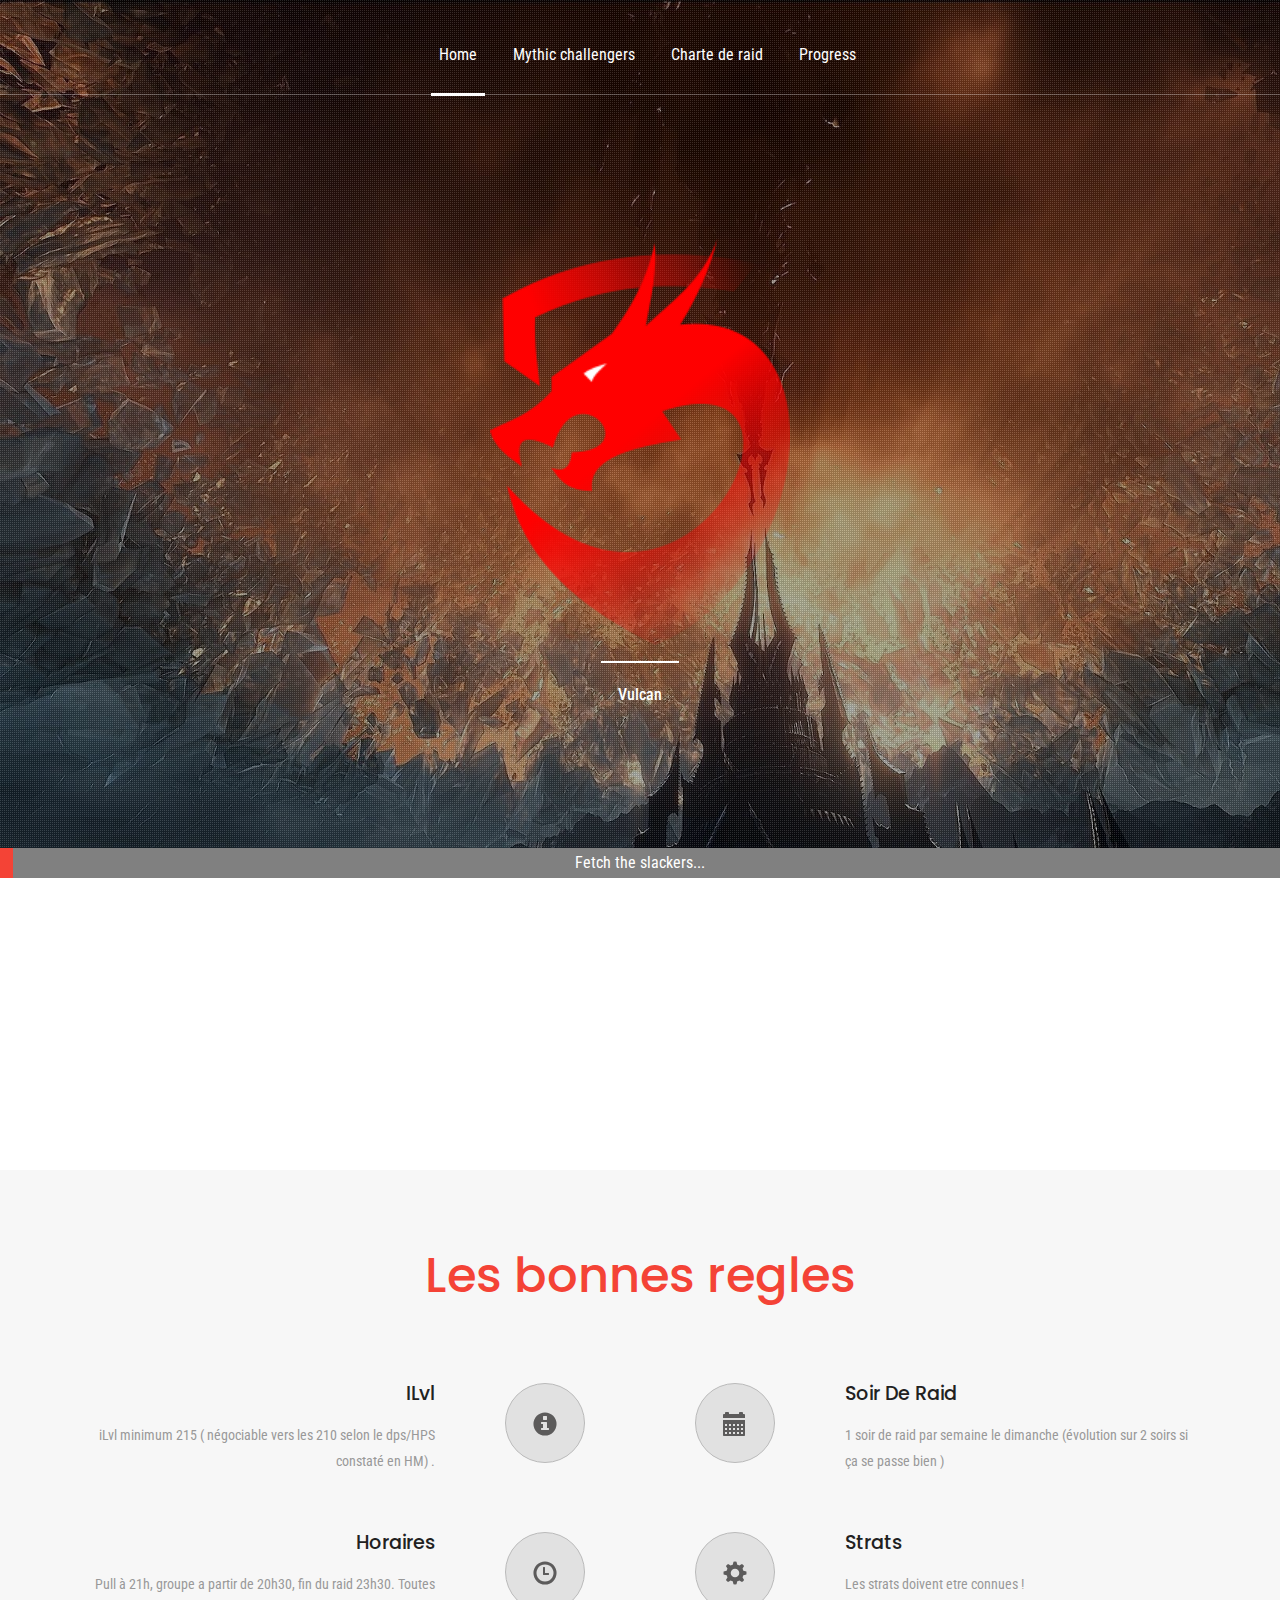
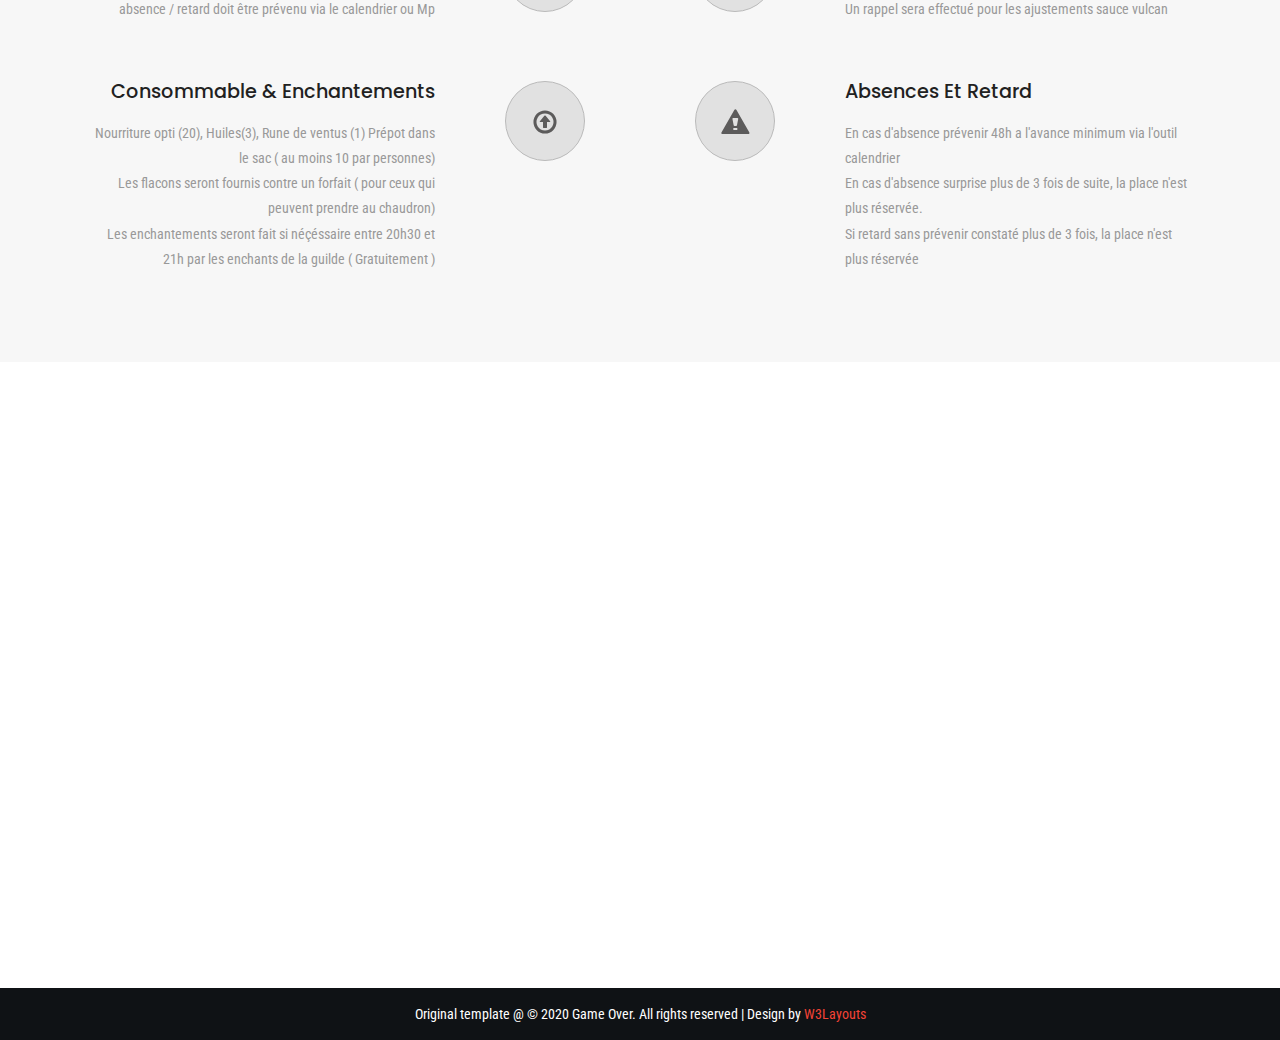
<file: index.html>
<!--A Design by W3layouts
Author: W3layout
Author URL: http://w3layouts.com
--><!DOCTYPE html>
<html lang="en">

<head>
	<!-- Primary Meta Tags -->
	<title>Vulcan</title>
	<meta name="title" content="Vulcan ">
	<meta name="description" content="Best twerk guild EU">

	<meta name="viewport" content="width=device-width, initial-scale=1">
	<meta http-equiv="Content-Type" content="text/html; charset=utf-8" />
	<meta name="keywords" content="Vulcan wow world of warcraft hyjal" />

	<!-- Open Graph / Facebook -->
	<meta property="og:type" content="website">
	<meta property="og:url" content="https://grahamliphts.github.io/vulcan-roster/">
	<meta property="og:title" content="Vulcan ">
	<meta property="og:description" content="Best twerk guild EU">
	<meta property="og:image" content="https://i.ibb.co/1ZMHX2y/banner.png">
	<meta property="og:image:width" content="1280">
	<meta property="og:image:height" content="628">

	<!-- Twitter -->
	<meta property="twitter:card" content="summary_large_image">
	<meta property="twitter:url" content="https://grahamliphts.github.io/vulcan-roster/">
	<meta property="twitter:title" content="Vulcan">
	<meta property="twitter:description" content="Best twerk guild EU">
	<meta property="twitter:image" content="https://i.ibb.co/1ZMHX2y/banner.png">
	<meta property="twitter:image:width" content="1280">
	<meta property="twitter:image:height" content="628">

	<link rel="icon" type="image/png" href="images/vulcan_icon.png" />

	<script
		type="application/x-javascript"> addEventListener("load", function() { setTimeout(hideURLbar, 0); }, false); function hideURLbar(){ window.scrollTo(0,1); } </script>
	<!-- bootstrap-css -->
	<link href="css/bootstrap.css" rel="stylesheet" type="text/css" media="all" />
	<!--// bootstrap-css -->
	<!-- css -->
	<link rel="stylesheet" href="css/style.css" type="text/css" media="all" />
	<link rel="stylesheet" href="css/vulcan.css" type="text/css" media="all" />
	<!--// css -->
	<!-- font-awesome icons -->
	<link href="css/font-awesome.css" rel="stylesheet">
	<!-- //font-awesome icons -->
	<!-- font -->
	<link href="//fonts.googleapis.com/css?family=Poppins:300,400,500,600,700" rel="stylesheet">
	<link href='//fonts.googleapis.com/css?family=Roboto+Condensed:400,700italic,700,400italic,300italic,300'
		rel='stylesheet' type='text/css'>
	<!-- //font -->
	<script src="js/jquery-1.11.1.min.js"></script>
	<script src="js/bootstrap.js"></script>
	<!-- light-box -->
	<link rel="stylesheet" href="css/lightbox.css">
	<!-- //light-box -->
	<!-- <script src="js/SmoothScroll.min.js"></script> -->
	<script type="text/javascript">
		jQuery(document).ready(function ($) {
			$(".scroll").click(function (event) {
				event.preventDefault();
				$('html,body').animate({ scrollTop: $(this.hash).offset().top }, 1000);
			});
		});
	</script>

</head>

<body>
	<!-- banner -->
	<div class="banner">
		<div class="banner-dot">
			<!--header-->
			<div class="header">
				<div class="container">
					<nav class="navbar navbar-default">
						<div class="navbar-header">
							<button type="button" class="navbar-toggle" data-toggle="collapse"
								data-target="#bs-example-navbar-collapse-1">
								<span class="sr-only">Toggle navigation</span>
								<span class="icon-bar"></span>
								<span class="icon-bar"></span>
								<span class="icon-bar"></span>
							</button>
						</div>
						<!--navbar-header-->
						<div class="collapse navbar-collapse" id="bs-example-navbar-collapse-1">
							<ul class="nav navbar-nav navbar-right">
								<li><a href="index.html" class="active">Home</a></li>
								<li><a href="#roster_1" class="scroll">Mythic challengers</a></li>
								<li><a href="#rules" class="scroll">Charte de raid</a></li>
								<li><a href="#raid-progress" class="scroll">Progress</a></li>
							</ul>
							<div class="clearfix"> </div>
						</div>
					</nav>
				</div>
			</div>
			<!--//header-->
			<!-- banner-info -->
			<div class="banner-info">
				<div class="container">
					<div class="w3layouts-text">
						<div>
							<img src="images/vulcan_2.png" alt=" " width="300" class="center" />
						</div>
						<label></label>
						<h3>Vulcan</h3>
					</div>
				</div>
			</div>
			<!-- //banner-info -->
		</div>
	</div>
	<!-- //banner -->

  <div id="progress">
    <div id="progress-bar"></div>
    <div id="progress-label">Fetch the slackers...</div>
  </div>

  <div id="filters" class="vulcan-hidden filters"  hidden = true>
     <div class="row center-block">
      <div class="col-xs-2">
        <select id="role-filter" class="form-control">
          <option value="any">Role</option>
          <option value="tank">Tank</option>
          <option value="dps">DPS</option>
          <option value="heal">Heal</option>
        </select>
      </div>
      <div class="col-xs-2">
        <input id="min-mythic-score-filter" class="form-control" type="number" placeholder="Minimum mythic score"/>
      </div>
      <div class="col-xs-2">
        <input id="max-mythic-score-filter" class="form-control" type="number" placeholder="Maximum mythic score"/>
      </div>
      <div class="col-xs-2">
        <select id="order-filter" class="form-control">
          <option value="none">Order</option>
          <option value="slackerFirst">Slacker first (RIO)</option>
          <option value="pgmFirst">PGM first (RIO)</option>
        </select>
      </div>
      </form>
    </div> 
  </div>

	<!-- Roster 1 -->
	<div class="services vulcan-hidden" id="roster_1">
		<div class="container">
			<h3>Mythic challengers </h3>
			<div id="roster_1_player_container" class="agileinfo-services-grids">
			</div>
		</div>
	</div>
	<!-- //roster 1 -->

	<!-- Roster 2 -->
	<!-- <div class="services vulcan-hidden" id="roster_2">
		<div class="container">
			<h3>Mythic challengers </h3>
			<div id="roster_2_player_container" class="agileinfo-services-grids">
			</div>
		</div>
	</div> -->
	<!-- //roster 2 -->
	<!-- services -->
	<div class="services" id="rules">
		<div class="container">
			<h3>Les bonnes regles</h3>
			<div class="agileinfo-services-grids">
				<div class="col-md-6 services-grid">
					<div class="services-grid1">
						<div class="col-md-4 services-grid-right agile-services-grid-right">
							<div class="services-grid-right-grid hvr-radial-out">
								<span class="glyphicon glyphicon-info-sign" aria-hidden="true" style="position: relative;top: 28px; left: 0px;"></span>
							</div>
						</div>
						<div class="col-md-8 services-grid-left agile-services-grid-left">
							<h4>iLvl</h4>
							<p>iLvl minimum 215 ( négociable vers les 210 selon le dps/HPS constaté en HM)
								.</br>
							</p>
						</div>
						<div class="clearfix"> </div>
					</div>
					<div class="services-grid1">
						<div class="col-md-4 services-grid-right agile-services-grid-right">
							<div class="services-grid-right-grid hvr-radial-out">
								<span class="glyphicon glyphicon-time" aria-hidden="true" style="position: relative;top: 28px; left: 0px;"></span>
							</div>
						</div>
						<div class="col-md-8 services-grid-left agile-services-grid-left">
							<h4>Horaires</h4>
							<p>Pull à 21h, groupe a partir de 20h30, fin du raid 23h30. Toutes absence / retard doit être prévenu via le calendrier ou Mp</p>
						</div>
						<div class="clearfix"> </div>
					</div>
					<div class="services-grid1">
						<div class="col-md-4 services-grid-right agile-services-grid-right">
							<div class="services-grid-right-grid hvr-radial-out">
								<span class="glyphicon glyphicon-upload" aria-hidden="true" style="position: relative;top: 28px; left: 0px;"></span>
							</div>
						</div>
						<div class="col-md-8 services-grid-left agile-services-grid-left">
							<h4>Consommable & enchantements</h4>
							<p>
								Nourriture opti (20), Huiles(3), Rune de ventus (1)
								Prépot dans le sac ( au moins 10 par personnes)
								<br>
								Les flacons seront fournis contre un forfait ( pour ceux qui peuvent prendre au chaudron)
								<br>
								Les enchantements seront fait si néçéssaire entre 20h30 et 21h par les enchants de la guilde ( Gratuitement )
								</p>

						</div>
						<div class="clearfix"> </div>
					</div>
				</div>
				<div class="col-md-6 services-grid">
					<div class="services-grid1">
						<div class="col-md-4 services-grid-right">
							<div class="services-grid-right-grid hvr-radial-out">
								<span class="glyphicon glyphicon-calendar" aria-hidden="true" style="position: relative;top: 28px; left: 0px;"></span>
							</div>
						</div>
						<div class="col-md-8 services-grid-left services-grid-left1">
							
							<h4>Soir de raid</h4>
							<p>	
								1 soir de raid par semaine le dimanche (évolution sur 2 soirs si ça se passe bien )
								
							</p>

						</div>
						<div class="clearfix"> </div>
					</div>
					<div class="services-grid1">
						<div class="col-md-4 services-grid-right">
							<div class="services-grid-right-grid hvr-radial-out">
								<span class="glyphicon glyphicon-cog" aria-hidden="true" style="position: relative;top: 28px; left: 0px;"></span>
							</div>
						</div>
						<div class="col-md-8 services-grid-left services-grid-left1">
							<h4>Strats</h4>
							<p>Les strats doivent etre connues !
								<br>
								Un rappel sera effectué pour les ajustements sauce vulcan
							</p>
						</div>
						<div class="clearfix"> </div>
					</div>
					<div class="services-grid1">
						<div class="col-md-4 services-grid-right">
							<div class="services-grid-right-grid hvr-radial-out">
								<span class="glyphicon glyphicon-alert" aria-hidden="true" style="position: relative;top: 28px; left: 0px;"></span>
							</div>
						</div>
						<div class="col-md-8 services-grid-left services-grid-left1">
							<h4>Absences et retard</h4>
							<p>
								En cas d'absence prévenir 48h a l'avance minimum via l'outil calendrier
								<br>
								En cas d'absence surprise plus de 3 fois de suite, la place n'est plus réservée.
							<br>
								Si retard sans prévenir constaté plus de 3 fois, la place n'est plus réservée</p>
						</div>
						<div class="clearfix"> </div>
					</div>
				</div>
				<div class="clearfix"> </div>
			</div>
		</div>
	</div>
	<!-- //services -->

	<!-- roster 2 -->
	<div class="services vulcan-hidden" id="roster_2">
		<div class="container hidden">
			<h3>HM Slayers</h3 >
			<div id="roster_2_player_container" class="agileinfo-services-grids">
      </div>
		</div>
	</div>
	<!-- //roster 2 -->
	
	<!-- testimonial -->
	<div class="testimonial jarallax vulcan-hidden" id="raid-progress">
		<div class="w3-agileits-testimonial">
			<div class="container">
				<!-- <h3>Castle Nathria</h3> -->
				<div class="wthree-testimonial-grid">
					<div class="slider">
						<div class="callbacks_container">
							<ul class="rslides" id="slider3">
								<li>
									<div class="testimonial-top ">
										<div class="col-md-12 ">
											<h3>Normal Mode</h3>
										</div>
										<div class="col-md-12 ">
											<label></label>
										</div>
										<div class="col-md-4">
											<h5> Shriekwing 0</h5>
										</div>
										<div class="col-md-4">
											<h5> Huntsman Altimor 0 </h5>
										</div>
										<div class="col-md-4">
											<h5> Hungering Destroyer 0 </h5>
										</div>
										<div class="col-md-4">
											<h5> Sun King's Salvation 0 </h5>
										</div>
										<div class="col-md-4">
											<h5> Artificer Xy'mox 0 </h5>
										</div>
										<div class="col-md-4">
											<h5> Dame Inerva Sombreveine 0 </h5>
										</div>
										<div class="col-md-4">
											<h5> Council of Blood 0 </h5>
										</div>
										<div class="col-md-4">
											<h5> Sludgefist 0 </h5>
										</div>
										<div class="col-md-4">
											<h5> Stoneborne Generals 0 </h5>
										</div>
										<div class="col-md-4 offset-md-4">
											<h5> Sire Denathrius 0 </h5>
										</div>

									</div>
								</li>
								<li>
									<div class="testimonial-top ">
										<div class="col-md-12 ">
											<h3>Hard Mode</h3>
										</div>
										<div class="col-md-12 ">
											<label></label>
										</div>
										<div class="col-md-4">
											<h5> Shriekwing 0</h5>
										</div>
										<div class="col-md-4">
											<h5> Huntsman Altimor 0 </h5>
										</div>
										<div class="col-md-4">
											<h5> Hungering Destroyer 0 </h5>
										</div>
										<div class="col-md-4">
											<h5> Sun King's Salvation 0 </h5>
										</div>
										<div class="col-md-4">
											<h5> Artificer Xy'mox 0 </h5>
										</div>
										<div class="col-md-4">
											<h5> Dame Inerva Sombreveine 0 </h5>
										</div>
										<div class="col-md-4">
											<h5> Council of Blood 0 </h5>
										</div>
										<div class="col-md-4">
											<h5> Sludgefist 0 </h5>
										</div>
										<div class="col-md-4">
											<h5> Stoneborne Generals 0 </h5>
										</div>
										<div class="col-md-4 offset-md-4">
											<h5> Sire Denathrius 0 </h5>
										</div>

									</div>
								</li>
								<li>
									<div class="testimonial-top ">
										<div class="col-md-12 ">
											<h3>Mythic Mode</h3>
										</div>
										<div class="col-md-12 ">
											<label></label>
										</div>
										<div class="col-md-4">
											<h5> Shriekwing 0</h5>
										</div>
										<div class="col-md-4">
											<h5> Huntsman Altimor 0 </h5>
										</div>
										<div class="col-md-4">
											<h5> Hungering Destroyer 0 </h5>
										</div>
										<div class="col-md-4">
											<h5> Sun King's Salvation 0 </h5>
										</div>
										<div class="col-md-4">
											<h5> Artificer Xy'mox 0 </h5>
										</div>
										<div class="col-md-4">
											<h5> Dame Inerva Sombreveine 0 </h5>
										</div>
										<div class="col-md-4">
											<h5> Council of Blood 0 </h5>
										</div>
										<div class="col-md-4">
											<h5> Sludgefist 0 </h5>
										</div>
										<div class="col-md-4">
											<h5> Stoneborne Generals 0 </h5>
										</div>
										<div class="col-md-4 offset-md-4">
											<h5> Sire Denathrius 0 </h5>
										</div>

									</div>
								</li>
							</ul>
						</div>
						<script>
							// You can also use "$(window).load(function() {"
							$(function () {
								// Slideshow 4
								$("#slider3").responsiveSlides({
									auto: false,
									pager: false,
									nav: true,
									speed: 500,
									namespace: "callbacks",
									before: function () {
										$('.events').append("<li>before event fired.</li>");
									},
									after: function () {
										$('.events').append("<li>after event fired.</li>");
									}
								});

							});
						</script>
						<!--banner Slider starts Here-->
					</div>
				</div>
			</div>
		</div>
	</div>
	<!-- //testimonial -->
	<!-- modal -->
	<div class="modal about-modal fade" id="playerModal" tabindex="-1" role="dialog">
		<div class="modal-dialog" role="document">
			<div class="modal-content">
				<div class="modal-header">
					<button type="button" class="close" data-dismiss="modal" aria-label="Close"><span
							aria-hidden="true">&times;</span></button>
					<h4 id="modal-title" class="modal-title">Player Details</h4>
				</div>
				<div class="modal-body">
					<div class="row">
						<div class="col-md-6 crop-main">
							<img id="modal-avatar" src="images/playerChar.PNG" alt="" class="crop-main-img" />
						</div>
						<div class="col-md-6">
							<p class="title">Enchant Details</p>
              <div id="modal-enchantments"></div>
							<p class="title">Jobs</p>
              <div id="modal-jobs"></div>
							<p class="title">Mythic progress </p>
              <div id="modal-mythic-progress">Soon...</div>
							<p class="title">Raid progress </p>
              <div id="modal-raid-progress"></div>
						</div>
					</div>
				</div>
			</div>
		</div>
	</div>
	<!-- //modal -->

	<!-- footer -->
	<div class="agileits-w3layouts-footer">
		<div class="container">
			<div class="agile-copyright">
				<p>Original template @ © 2020 Game Over. All rights reserved | Design by <a
						href="http://w3layouts.com">W3Layouts</a></p>
			</div>
		</div>
	</div>
	<!-- //footer -->
	<script src="js/jarallax.js"></script>
	<script type="text/javascript">
		/* init Jarallax */
		$('.jarallax').jarallax({
			speed: 0.5,
			imgWidth: 1366,
			imgHeight: 768
		})
	</script>
	<script src="js/responsiveslides.min.js"></script>
	<script type="text/javascript" src="js/move-top.js"></script>
	<script type="text/javascript" src="js/easing.js"></script>
	<!-- here stars scrolling icon -->
	<script type="text/javascript">
		$(document).ready(function () {
			/*
      var defaults = {
        containerID: 'toTop', // fading element id
        containerHoverID: 'toTopHover', // fading element hover id
        scrollSpeed: 1200,
        easingType: 'linear'
      };
			*/
			$().UItoTop({ easingType: 'easeOutQuart' });
		});
	</script>
	<script type="module" src="js/slack-score/main.js"></script>
	<!-- //here ends scrolling icon -->
</body>

</html>
</file>
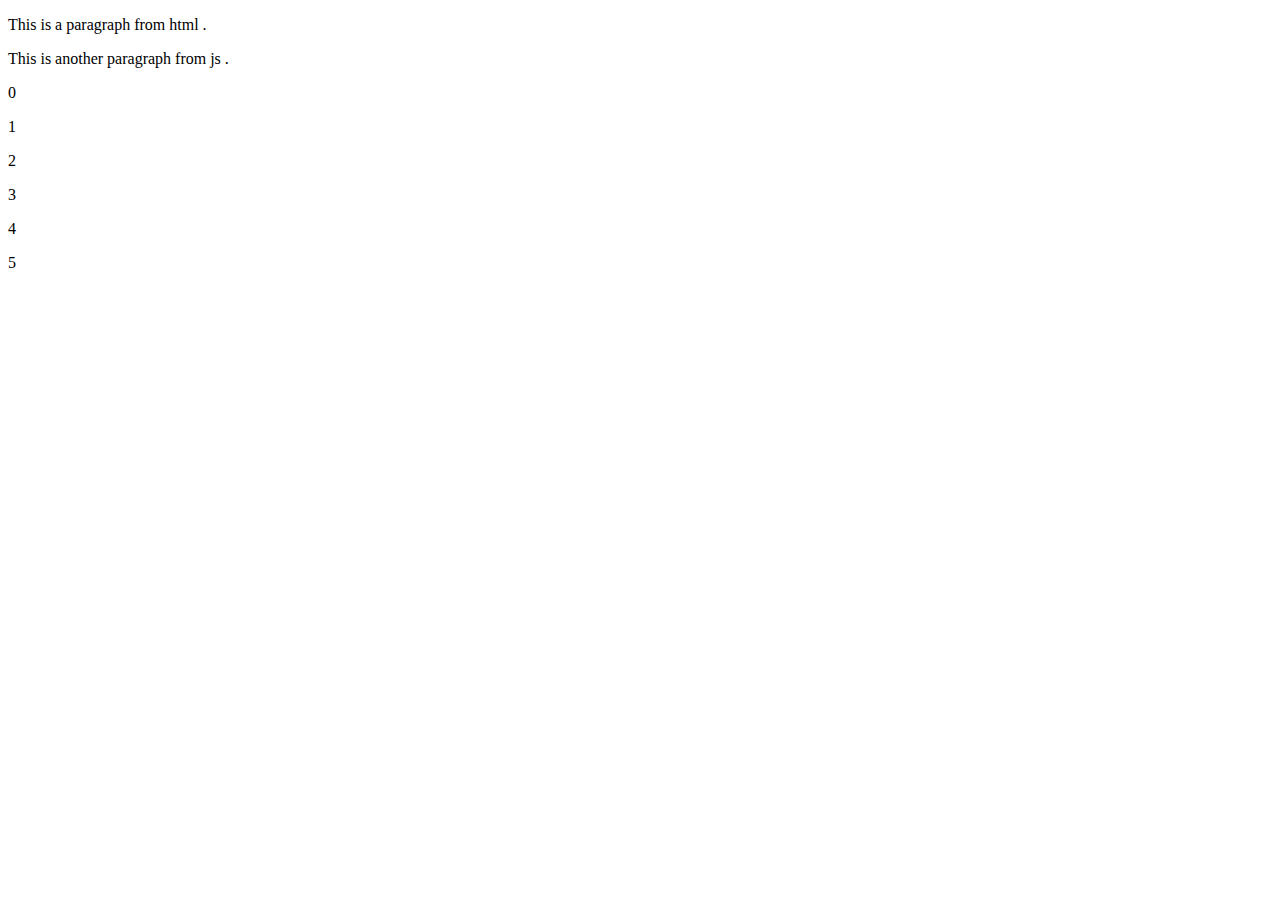
<file: src/index.html>
<!DOCTYPE html>
<html>
<body>
    <div id="div1">
        <p id="p1">This is a paragraph from html .</p>
        <p id="p2">This is another paragraph from js .</p>
        </div>
<script type="text/javascript" src="creds.js"></script>
<!-- <script type="text/javascript" src="getDatas.js"></script> -->

<script type="text/javascript">
    var total = 5;
    document.open()
    for (i = 0; i <= total; i++) {
        document.write('<p>' + i + '</p>');
    }

    getToken(printToken)
    getToken(buildGuild).then(console.log)

    function printToken(token)
    {
        document.getElementById("p2").innerHTML = token
    }

    const ENCHANTABLE_SLOTS = [
      'BACK',
      'CHEST',
      'WRIST',
      'FEET',
      'HANDS',
      'MAIN_HAND',
      'OFF_HAND',
      'FINGER_1',
      'FINGER_2',
    ]

    async function buildGuild(token) {
      // step 1 : fetch members
      const PLAYERS_ROSTER_1 = ['celuryl', 'vanii']
      const PLAYERS_ROSTER_2 = ['elzegan', 'maxidoo']

      return {
        rosters: [
          await buildRoster(PLAYERS_ROSTER_1, token),
          await buildRoster(PLAYERS_ROSTER_2, token)
        ]
      }
    }

    async function buildRoster(players, token) {
      return await Promise.all(players.map(async (player) => (await buildPlayer(player, token))))
    }

    async function buildPlayer(player, token) {
      return {
        name: player,
        class: null,
        equipment: await buildEquipment(player, token),
        jobs: await buildJobs(player, token),
        raidProgress: await buildRaidProgress(player, token),
      }
    }

    async function buildEquipment(player, token) {
      const url = `https://eu.api.blizzard.com/profile/wow/character/hyjal/${player}/equipment?namespace=profile-eu&locale=en_US&access_token=${token}`

      const {
        ilvlSum,
        ilvlDivider,
        slackScore,
        playerEnchantments
      } = await callApi(url, (({ equipped_items }) =>
         equipped_items.reduce(({ ilvlSum, ilvlDivider, slackScore, playerEnchantments }, item) => {
           const { level, slot } = item

           // ignore low level items
           if (level.value < 50) {
             return { ilvlSum, ilvlDivider, slackScore, playerEnchantments }
           }

           // handle enchantable item
           if (ENCHANTABLE_SLOTS.includes(slot.type)) {
             slackScore++
             playerEnchantments[slot.type] = "Pas d'enchantement"

             if (item.enchantments) {
               slackScore--
               playerEnchantments[slot.type] = item.enchantments[0].display_string.replace('Enchanted: ', '')
             }
           }

           return {
             ilvlSum: ilvlSum + level.value,
             ilvlDivider: ilvlDivider + 1,
             slackScore,
             playerEnchantments
           }
         }, { ilvlSum: 0, ilvlDivider: 0, slackScore: 0, playerEnchantments: {} })
      ))

      return {
        ilvl: parseFloat((ilvlSum / ilvlDivider).toFixed(2)),
        enchantments: playerEnchantments,
        slackScore,
      }
    }

    async function buildJobs(player, token) {
      const url = `https://eu.api.blizzard.com/profile/wow/character/hyjal/${player}/professions?namespace=profile-eu&locale=en_EU&access_token=${token}`;

      return await callApi(url, data => {
        return {
          main: (data.primaries?.length >= 1) ? buildJob(data.primaries[0]) : null,
          secondary: (data.primaries?.length >= 2) ? buildJob(data.primaries[1]) : null,
        }
      })
    }

   function buildJob(primary) {
     const { tiers } = primary
     const { skill_points, max_skill_points, tier } = tiers[tiers.length - 1]

     return {
       name: tier.name,
       skillPoints: skill_points,
       maxSkillPoints: max_skill_points
     }
   }

    async function buildRaidProgress(player) {
      const url = `https://raider.io/api/v1/characters/profile?region=eu&realm=hyjal&name=${player}&fields=raid_progression`;

      return await callApi(url, ({ raid_progression }) => {
        const { total_bosses, normal_bosses_killed, heroic_bosses_killed, mythic_bosses_killed } = raid_progression['castle-nathria']
        return { 
          totalBosses: total_bosses, 
          normalProgress: normal_bosses_killed,
          heroicProgress: heroic_bosses_killed, 
          mythicProgress: mythic_bosses_killed
        }
      })

      
      /*
      return {
        normalProgress: 0,
        heroicProgress: 0,
        mythicProgress: 0,
        bossCount: 0
      }
      */
    }

    async function callApi(url, callback) {
      const data = (await JsonFetch(url))
      return callback(data)
    }

    document.close()
</script>


</body>
</html>
</file>
<file: css/style.css>
/*--A Design by W3layouts 
Author: W3layout
Author URL: http://w3layouts.com
--*/
body a {
  transition: 0.5s all;
  -webkit-transition: 0.5s all;
  -o-transition: 0.5s all;
  -moz-transition: 0.5s all;
  -ms-transition: 0.5s all;
}
html, body{
    font-size: 100%;
	font-family: 'Roboto Condensed', sans-serif;
}
body{
	background:#FFFFFF;
}
/*-- banner --*/
.banner{
    background: url(../images/BG.jpg) no-repeat 0px 0px;
    background-size: cover;
}
.banner-dot {
    background: url(../images/dott.png)repeat 0px 0px;
    background-size: 2px;
    -webkit-background-size: 2px;
    -moz-background-size: 2px;
    -o-background-size: 2px;
    -ms-background-size: 2px;
    padding: 1em 0 0 0;
}
/*-- header-top --*/
.header-top {
    padding: 1em 0;
    background: rgba(0, 0, 0, 0.52);
}
.header-left {
    float: left;
    width: 15%;
}
.header-left h1 {
    margin: 0;
}
.header-left h1 a{
	color: #FFFFFF;
    text-decoration: none;
    font-family: 'Poppins', sans-serif;
    font-size: 1em;
}
.header-left h1 a span{
    display: block;
    font-size: .3em !important;
    text-transform: uppercase;
    letter-spacing: 27px;
}
.header-middle {
    float: left;
    width: 38%;
    margin: .9em 0 0 12em;
    text-align: center;
}
.header-middle ul{
	padding:0;
	margin:0;
}
.header-middle ul li {
    list-style-type: none;
    display: inline-block;
    font-size: 1em;
    color: #fff;
    margin-right: 2em;
}
.header-middle ul li:nth-child(2){
	margin-right: 0;
}
.header-middle ul li span {
    font-size: 1.5em;
    vertical-align: text-bottom;
    margin-right: .5em;
}
.header-middle ul li a {
    color: #fff;
    text-decoration: none;
}
.header-right {
    float: right;
    width: 18.2%;
}
.search {
	border: 1px solid #d2cfcf;
    margin-top: .5em;
}
.search form {
	display: flex;
	display: -webkit-flex
}
.search input[type="search"] {
    border: none;
    outline: none;
    padding: .5em .5em;
    font-size: .875em;
    color: #fff;
    background: none;
}
.search form input[type="submit"] {
    background: url(../images/search.png) no-repeat center;
    width: 49px;
    height: 35px;
    border: none;
    margin: 0 0 0 0px;
    padding: 0;
    border-left: 1px solid #d2cfcf;
    border-right: none;
    border-bottom: none;
    border-top: none;
	outline:none;
}
/*-- //header-top --*/
.header {
    border-bottom: 1px solid rgba(255, 255, 255, 0.29);
}
/*--top-nav--*/
.navbar-default {
    background: none;
    border: none;
	margin: 0;
}
.navbar-default {
    background: none;
    border: none;
    margin: 0;
}
.navbar-right {
    float: none !important;
    margin-right: -15px;
    text-align: center;
}
.navbar-default .navbar-nav > .active > a, .navbar-default .navbar-nav > .active > a:hover, .navbar-default .navbar-nav > .active > a:focus {
    color: #99abd5;
    background: none;
}
.navbar-nav > li {
    margin: 0 .5em;
    display: inline-block;
    float: none;
}
.navbar-default .navbar-nav > li > a {
    color: rgb(255, 255, 255);
    font-size: 1em;
    padding: 1.8em 0.5em;
    position: relative;
}
.navbar-default .navbar-nav > li > a:hover, .navbar-default .navbar-nav > li > a:focus,.navbar-default .navbar-nav li a.active {
    color: #ffffff;
}
.navbar-default .navbar-nav > li > a:before {
    content: '';
    position: absolute;
    bottom: -2px;
    background: #ffffff;
    height: 3px;
    width: 0;
    left: 0;
	transition:.5s all;
}
.navbar-default .navbar-nav li  a:hover:before,.navbar-default .navbar-nav li a.active:before{
	width: 100%;
}
/*--//top-nav--*/
/*-- banner-info --*/
.banner-info {
    padding: 9em 0;
}
.w3layouts-text{
	text-align:center;
}
.w3layouts-text h3{
	color:#FFFFFF;
	font-size:1em;
	margin:0;
}
.w3layouts-text h2{
    color: #ffffff;
    font-size: 4em;
    margin: .5em 0 1em;
    font-family: 'Poppins', sans-serif;
}
.w3layouts-text label {
    width: 78px;
    height: 2px;
    background-color: #fff;
    margin: 1em 0;
}
.social {
    margin: 1em 0 0 0;
    text-align: center;
}
.social ul{
	padding:0;
	margin:0;
}
.social ul li{
	display:inline-block;
}
.social ul li a {
	color: #333;
    text-align: center;
}
.social ul li a i.fa.fa-facebook,.social ul li a i.fa.fa-twitter,.social ul li a i.fa.fa-rss,.social ul li a i.fa.fa-vk{
    height: 40px;
    width: 40px;
    background: none;
    line-height: 37px;
    border: solid 2px #FFF;
    color: #FFF;
    border-radius: 50%;
    -webkit-border-radius: 50%;
    -moz-border-radius: 50%;
    -o-border-radius: 50%;
    -ms-border-radius: 50%;
    transition: 0.5s all;
    -webkit-transition: 0.5s all;
    -moz-transition: 0.5s all;
    -o-transition: 0.5s all;
    -ms-transition: 0.5s all;
}
.social ul li a i.fa.fa-facebook:hover {
    height: 40px;
    width: 40px;
    line-height: 37px;
	background: #3b5998;
}
.social ul li a i.fa.fa-twitter:hover{
    height: 40px;
    width: 40px;
    line-height: 37px;
	background: #1da1f2;
}
.social ul li a i.fa.fa-rss:hover{
    height: 40px;
    width: 40px;
    line-height: 37px;
	background: #f26522;
}
.social ul li a i.fa.fa-vk:hover{
    height: 40px;
    width: 40px;
    line-height: 37px;
	background: #45668e;
}
.social ul li:nth-child(2){
	margin:0 .5em;
}
.social ul li:nth-child(3){
	margin:0 .5em 0 0;
}
/*-- //banner-info --*/
/*-- welcome --*/
.welcome,.services,.gallery,.w3-agileits-testimonial,.updates,.team,.contact{
	padding:5em 0;
}
.about-bottom{
	padding:5em 0 0;
}
.agileits_welcome_grid_left h3,.services h3,.gallery h3,.testimonial h3,.updates h3,.team h3,.wthree-subscribe h3,.contact h3{
    font-size: 3em;
    color: #F44336;
    font-family: 'Poppins', sans-serif;
    margin: 0;
} 
.agileits_welcome_grid_left p{
    margin: 2em 0 0em;
    line-height: 2em;
    color: #999;
    font-size: .875em;
}
.agileits_welcome_grid_left p i{
	display:block;
	margin:1em 0 0;
}
/*-- //welcome --*/
/*-- services --*/
.services {
    background: #f7f7f7;
}
.services h3,.gallery h3,.updates h3,.team h3,.wthree-subscribe h3,.contact h3{
	text-align:center;
}
.services-grid{
	padding:0;
}
.services-grid-left{
	text-align:right;
}
.services-grid-left h4{
    text-transform: capitalize;
    font-size: 1.2em;
    color: #212121;
    margin: 0 0 1em;
    font-family: 'Poppins', sans-serif;
}
.services-grid-left p{
	color: #999;
    line-height: 1.8em;
    font-size: .875em;
}
.agileinfo-services-grids{
    margin: 5em 0 0 0;
}
.services-grid-right-grid{
    width: 80px;
	height: 80px;
    background: #f5f5f5;
    border: 1px solid #b9b9b9;
    border-radius: 50%;
    -webkit-border-radius: 50%;
    -moz-border-radius: 50%;
    -o-border-radius: 50%;
    -ms-border-radius: 50%;
	text-align: center;
    margin: 0 auto;
}
.services-grid-right-grid span{
    color: #5c5b5b;
    font-size: 1.5em;
    top: 1.5em;
}
.services-grid-right {
	text-align: center;
}
.services-grid-left1{
	text-align:left;
}
.services-grid-left1 h5 a{
    font-size: 1.2em;
    color: #F44336;
    line-height: 1.5em;
    text-transform: capitalize;
    text-decoration: none;
}
.services-grid-left1 h5 a:focus{
	outline:none;
}
.agileits_updates_grid_left1 h5 a:hover{
	color:#212121;
}
.services-grid1:nth-child(2n+0){
	padding:3em 0;
}
.services-grid1:hover .services-grid-right-grid{
	color:#fff;
}
.services-grid1:hover .services-grid-left h4{
    color: #F44336;
}
.agile-services-grid-right {
    float: right;
}
/* Radial Out */
.hvr-radial-out {
  display: inline-block;
  vertical-align: middle;
  -webkit-transform: translateZ(0);
  transform: translateZ(0);
  box-shadow: 0 0 1px rgba(0, 0, 0, 0);
  -webkit-backface-visibility: hidden;
  backface-visibility: hidden;
  -moz-osx-font-smoothing: grayscale;
  position: relative;
  overflow: hidden;
  background: #e1e1e1;
  -webkit-transition-property: color;
  transition-property: color;
  -webkit-transition-duration: 0.3s;
  transition-duration: 0.3s;
}
.hvr-radial-out:before {
  content: "";
  position: absolute;
  z-index: -1;
  top: 0;
  left: 0;
  right: 0;
  bottom: 0;
  background:rgba(39, 160, 216, 0.67);
  border-radius: 100%;
  -webkit-transform: scale(0);
  transform: scale(0);
  -webkit-transition-property: transform;
  transition-property: transform;
  -webkit-transition-duration: 0.3s;
  transition-duration: 0.3s;
  -webkit-transition-timing-function: ease-out;
  transition-timing-function: ease-out;
}
.services-grid-right-grid:before {
    background: #F44336;
}
.hvr-radial-out:hover, .hvr-radial-out:focus, .hvr-radial-out:active {
  color: white;
}
.hvr-radial-out:hover:before,.hvr-radial-out:active:before,.services-grid1:hover .hvr-radial-out:before{
  -webkit-transform: scale(1);
  transform: scale(1);
}
.hvr-radial-out:focus:before {
    outline: none;
}
/*-- //services --*/
/*-- gallery --*/ 
/*-- jzBox-lightbox --*/
#jzBox {
	top: 0;
	left: 0;
	z-index: 10000;
	position: fixed;
	background-color: rgba(30, 30, 30, 0.9);
	margin: 0 !important;
	text-align: center;
	width: 100%;
	height: 100%;
	display: none;
	color: #fff;
}
#jzBoxTargetImg {
	margin:4% 0 1% 0;
	max-width: 96%;
	max-height: 73%;
	cursor: pointer;
}
#jzBoxTitle {
    font-size: 1.1em;
    font-weight: 300;
	margin-bottom: 1em;
}
#jzBoxCounter {
	margin-bottom: 1%;
	font-size: 12px;
}

#jzBox i:hover {
	cursor: pointer;
	color: #f35a5a;
} 
#jzBoxBottom { max-height: 22%; }

#jzBoxNextBig, #jzBoxPrevBig {
	cursor: pointer;
	top: 0;
	left: 0;
	position: fixed;
	z-index: 10001;
	height: 100%; 
} 
#jzBoxNextBig { left: 69%; }

i#jzBoxPrev, i#jzBoxNext {
    font-size: 2em;
    padding: 0.2em;
    border: 1px solid #fff;
	z-index: 99999;
	-webkit-transition:.5s all;
	-moz-transition:.5s all; 
	transition:.5s all;
}
i#jzBoxClose {
    font-size: 3em;
    vertical-align: bottom;
    margin-left: 10em;
	-webkit-transition:.5s all;
	-moz-transition:.5s all; 
	transition:.5s all;
}
/*-- //jzBox-lightbox --*/
.w3ls-gallery-grids{
	margin:5em 0 0 0;
}
.gallery-grid {
    padding: 0; 
}
.wpf-demo-4{
    padding: 0;
    position: relative;
    overflow: hidden;
}
img.img-responsive {
    width: 100%;
}
.view-caption {
    position: absolute;
    top: -32%;
    width: 100%;
    text-align: center;
    background: rgba(0, 0, 0, 0.57);
    padding: 1em;
    -webkit-transition: .5s all;
    -moz-transition: .5s all;
    transition: .5s all;
}
.wpf-demo-4:hover .view-caption {
	top: 0;
}
.view-caption p {
    color: #fff;
    font-size: 1.2em;
    font-weight: 400;
    letter-spacing: 3px;
}
/*-- //gallery --*/
/*-- testimonial --*/
.testimonial{
	background:url(../images/CN.jpg) no-repeat 0px 0px;
	background-size:cover;
	position:relative;
}
.w3-agileits-testimonial{
	background: url(../images/dott.png)repeat 0px 0px;
    background-size: 2px;
    -webkit-background-size: 2px;
    -moz-background-size: 2px;
    -o-background-size: 2px;
    -ms-background-size: 2px;
}
.jarallax {
    position: relative;
    background-size: cover;
    background-repeat: no-repeat;
    background-position: 50% 50%;
}
.testimonial h3{
	text-align:center;
	color:#FFFFFF;
}
.wthree-testimonial-grid{
    text-align: center;
    margin: 5em 0 0 0;
}
i.fa.fa-quote-right {
    font-size: 3em;
    color: #FFFFFF;
}
.testimonial-top p {
    color: #ffffff;
    font-size: .9em;
    line-height: 2em;
    margin: 2em auto;
    width: 81%;
    font-weight: 300;
}
.testimonial-top h5 {
    color: #ffffff;
    text-transform: uppercase;
    font-size: 1em;
    font-weight: 600;
    letter-spacing: 1px;
}
.testimonial-top h5 span{
	font-weight:300;
}
/*--slider--*/
#slider2,
#slider3 {
  box-shadow: none;
  -moz-box-shadow: none;
  -webkit-box-shadow: none;
  margin: 0 auto;
}
.rslides_tabs li:first-child {
  margin-left: 0;
}
.rslides_tabs .rslides_here a {
  background: rgba(255,255,255,.1);
  color: #fff;
  font-weight: bold;
}
.events {
  list-style: none;
}
.callbacks_container {
  position: relative;
  width: 100%;
}
.callbacks {
  position: relative;
  list-style: none;
  overflow: hidden;
  width: 100%;
  padding: 0;
  margin: 0;
}
.callbacks li {
  position: absolute;
  width: 100%;
}
.callbacks img {
  position: relative;
  z-index: 1;
  height: auto;
  border: 0;
}
.callbacks .caption {
	display: block;
	position: absolute;
	z-index: 2;
	font-size: 20px;
	text-shadow: none;
	color: #fff;
	left: 0;
	right: 0;
	padding: 10px 20px;
	margin: 0;
	max-width: none;
	top: 10%;
	text-align: center;
}
.callbacks_nav {
	position: absolute;
    -webkit-tap-highlight-color: rgba(0,0,0,0);
    top: 100px;
    left: 0;
    opacity: 0.6;
    z-index: 3;
    text-indent: -9999px;
    overflow: hidden;
    text-decoration: none;
    width: 40px;
    height: 40px;
    background: transparent url("../images/arrows.png") no-repeat right top;
}
.callbacks_nav.next {
    left: auto;
    background-position: right top;
    right: 0;
 }
 .callbacks_nav.prev {
    right: auto;
    background-position: left top;
    left: 0;
}
#slider3-pager a {
  display: inline-block;
}
#slider3-pager span{
  float: left;
}
#slider3-pager span{
	width:100px;
	height:15px;
	background:#fff;
	display:inline-block;
	border-radius:30em;
	opacity:0.6;
}
#slider3-pager .rslides_here a {
  background: #FFF;
  border-radius:30em;
  opacity:1;
}
#slider3-pager a {
  padding: 0;
}
#slider3-pager li{
	display:inline-block;
}
.rslides {
  position: relative;
  list-style: none;
  overflow: hidden;
  width: 100%;
  padding: 0;
}
.rslides li {
  -webkit-backface-visibility: hidden;
  position: absolute;
  display:none;
  width: 100%;
  left: 0;
  top: 0;
}
.rslides li{
  position: relative;
  display: block;
  float: left;
}
.rslides img {
  height: auto;
  border: 0;
  }
.callbacks_tabs{
    list-style: none;
    position: absolute;
    top: 315px;
    left: 230px;
    padding: 0;
    margin: 0;
    z-index: 990;
    display: inline-block;
    text-align: center;
}
.slider-top span{
	font-weight:600;
}
.callbacks_tabs li{
    display: inline-block;
    margin: 0;
}
/*----*/
.callbacks_tabs a{
 visibility: hidden;
}
.callbacks_tabs a:after {
	content: "\f111";
    font-size: 0;
    visibility: visible;
    display: block;
    height: 10px;
    width: 10px;
    display: inline-block;
    background:rgba(255, 255, 255, 0.38);
    border-radius: 50%;
    -webkit-border-radius: 50%;
    -o-border-radius: 50%;
    -moz-border-radius: 50%;
    -ms-border-radius: 50%;
}
.callbacks_here a:after{
    height: 10px;
    width: 10px;
    display: inline-block;
    background: #FFFFFF;
    border-radius: 50%;
    -webkit-border-radius: 50%;
    -o-border-radius: 50%;
    -moz-border-radius: 50%;
    -ms-border-radius: 50%;
}
.services-info{
	position:relative;
}
.w3ls-text{
    width: 80%;
    margin: 3em auto 0;
    text-align: center;
}
.w3ls-text h5{
	color: #FFFFFF;
    font-size: 1em;
    font-weight: 600;
    margin: 0 0 1em 0;
    line-height: 1.5em;
}
.w3ls-text p {
    color: #FFFFFF;
    font-size: .9em;
    line-height: 1.8em;
    margin: 0;
}
.w3ls-text p span{
	margin:1em 0 0 0;
	display:block;
}
/*-- //slider --*/
/*-- //testimonial --*/
/*-- updates --*/
.agileits_updates_grids {
    margin: 5em 0 0 0;
}
.agileits_updates_grid_left h4,.agileits_updates_grid_right h4{
    font-size: 1.5em;
    color: #212121;
    font-family: 'Poppins', sans-serif;
    margin: .5em 0;
}
.agileits_updates_grid_left_grid:nth-child(3) {
    margin: 1em 0;
}
.agileits_updates_grid_left1 h4{
	width: 100px;
    height: 140px;
    background: #f5f5f5;
    font-size: 2em;
    color: #212121;
    text-align: center;
    border-radius: 65px;
	-webkit-border-radius: 65px;
	-moz-border-radius: 65px;
	-o-border-radius: 65px;
	-ms-border-radius: 65px;
    padding:.8em 0 0;
    border: 1px solid #DFDFDF;
}
.agileits_updates_grid_left1 h4 span{
    display: block;
    font-size: .4em;
    margin: .5em 0 0;
    color: #999;
}
.agileits_updates_grid_left1 h4 span i{
	display:block;
	margin: .5em 0 0;
}
.agileits_updates_grid_left1 h5 a{
    font-size: 1.2em;
    color: #F44336;
    line-height: 1.5em;
    text-transform: capitalize;
    text-decoration: none;
}
.agileits_updates_grid_left1 h5 a:focus{
	outline:none;
}
.agileits_updates_grid_left1 h5 a:hover{
	color:#212121;
}
.agileits_updates_grid_left1 p{
    color: #999;
    margin: 1em 0 0;
    line-height: 1.8em;
    font-size: .875em;
}
.agileits_updates_grid_left1:nth-child(2) {
    margin: 1.5em 0 0;
}
/*--flexisel--*/
.flex-slider{	
	background:#222227;
	padding: 70px 0 165px 0;
}
.opportunity{
	background:#28282e;
	margin:0px 20px;
	padding:80px 0;
	position:relative;
}
#flexiselDemo1,#flexiselDemo2 {
	display: none;
}
.nbs-flexisel-container {
	position: relative;
	max-width: 100%;
	padding:2em 0;
    border-top: 1px solid #999;
}
.nbs-flexisel-ul {
	position: relative;
	width: 9999px;
	margin: 0px;
	padding: 0px;
	list-style-type: none;
	text-align: center;
}
.nbs-flexisel-inner {
	overflow: hidden;
	margin: 0px auto;
}
.nbs-flexisel-item {
	float: left;
	margin:0;
	padding:0;
	position: relative;
	line-height: 0px;
}
.nbs-flexisel-item > img {
	position: relative;
}
/*---- Nav ---*/
.nbs-flexisel-nav-left, .nbs-flexisel-nav-right {
	width: 11px;
    height: 18px;
	position: absolute;
	cursor: pointer;
	z-index: 100;
}
.nbs-flexisel-nav-left {
    left: 95%;
    top: -25% !important;
    background: url(../images/arrows1.png) no-repeat -14px 0px;
}
.nbs-flexisel-nav-right {
	right: 0%;
    top: -25% !important;
    background: url(../images/arrows1.png) no-repeat 0px 0px;
}
/*--//flexisel--*/
.pa_italic i {
    left: -1em;
	font-size: 11px;
}
.pa_italic span {
    display: none;
}
.collapsed span {
    display: inline-block;
    left: -1em;
	font-size: 11px;
}
.collapsed i {
    display: none;
}
.panel-heading {
    padding:10px 15px;
}
.panel-title {
    font-size: 1em;
    color: #212121;
    text-transform: capitalize;
    text-decoration: none;
}
.panel-title a{
	text-decoration:none;
}
.panel-default {
    border-color: #FFF;
	background: #f5f5f5;
}
.panel-default > .panel-heading {
    border-color: #FFF;
	color:#212121;
    background-color: #fff;
}
.panel-body {
    padding: 2em;
    font-size: 14px;
    line-height: 2em;
    color: #999;
}
a.pa_italic label {
    cursor: pointer;
	font-weight:500;
}
a.pa_italic:focus {
    outline: none;
    text-decoration: none;
}
.panel-default > .panel-heading + .panel-collapse > .panel-body {
    border-top-color: transparent;
}
/*-- model --*/
.modal-header h4 {
    margin: 0;
    font-size: 1.5em;
    color: #F44336;
}
.agileits-w3layouts-info img {
    width: 100%;
}
.modal-body p{
    margin: 1em 0 0 0;
    font-size: .875em;
    color: #999999;
    line-height: 1.8em;
}
/*-- //model --*/
/*-- //updates --*/
/*-- team --*/
.team{
	background:#f7f7f7 !important;
}
.wthree-team-grid img{
	width:100%;
}
.agileinfo-team-grids{
	margin:4em 0 0 0;
}
.wthree-team-grid h4 {
    font-size: 1.5em;
    color: #F44336;
    font-family: 'Poppins', sans-serif;
    margin: 1em 0 0;
    font-weight: 600;
}
.wthree-team-grid p {
    margin: 0.3em 0 .8em;
    color: #999999;
    font-size: .875em;
}
.team-social-grids ul {
    padding: 0;
    margin: 0;
}
.team-social-grids ul li {
    display: inline-block;
    margin: 0 .5em 0 0;
}
.team-social-grids ul li a {
    text-align: center;
}
.team-social-grids ul li a i.fa.fa-facebook, .team-social-grids ul li a i.fa.fa-twitter, .team-social-grids ul li a i.fa.fa-rss, .team-social-grids ul li a i.fa.fa-vk {
    height: 30px;
    width: 30px;
    border: solid 2px #2f2f2f;
    line-height: 29px;
    background: none;
    color: #2f2f2f;
    transition: 0.5s all;
    -webkit-transition: 0.5s all;
    -moz-transition: 0.5s all;
    -o-transition: 0.5s all;
    -ms-transition: 0.5s all;
}
.team-social-grids ul li a i.fa.fa-facebook:hover {
	border: solid 2px #3b5998;
	background:#3b5998;
    color: #FFFFFF;
}
.team-social-grids ul li a i.fa.fa-twitter:hover{
	border: solid 2px #55acee;
	background:#55acee;
	color: #FFFFFF;
}
.team-social-grids ul li a i.fa.fa-rss:hover{
	border: solid 2px #f26522;
	background:#f26522;
	color: #FFFFFF;
}
.team-social-grids ul li a i.fa.fa-vk:hover{
	border: solid 2px #45668e;
	background:#45668e;
	color: #FFFFFF;
}
/*-- //team --*/
/*-- subscribe --*/
.wthree-subscribe {
    background: url(../images/2.jpg) no-repeat 0px 0px;
    background-size:cover;
}
.wthree-subscribe h3{
	color:#FFFFFF;
}
.w3-agileits-subscribe-form {
    text-align: center;
    margin: 3em 0 0 0;
}
.w3-agileits-subscribe-form input[type="text"] {
    display: inline-block;
    background: #FFFFFF;
    border: solid 2px #FFFFFF;
    width: 45%;
    outline: none;
    padding: 1em;
    font-size: .875em;
    color: #999999;
}
button.btn1 {
    color: #FFFFFF;
    font-size: .875em;
    padding: 1em 2em;
    text-align: center;
    text-decoration: none;
    background: #F44336;
    border: solid 2px #F44336;
    transition: 0.5s all;
    -webkit-transition: 0.5s all;
    -moz-transition: 0.5s all;
    -o-transition: 0.5s all;
    -ms-transition: 0.5s all;
}
button.btn1:hover{
	background:none;
	border: solid 2px #FFFFFF;
}
/*-- //subscribe --*/
/*-- contact --*/
.w3ls-address h4 {
    font-size: 2.2em;
    color: #f35a5a;
    margin-bottom: .3em;
}
.contact-grids {
    margin: 5em 0 0 0;
}
.w3ls-address p.cnt-p {
    width: 75%;
}
p.address {
    margin: 1.5em 0;
}
.w3ls-address p { 
	color: #999999;
    font-size: .875em;
}
.w3ls-address p a {
    color: #F44336;
    text-decoration: none;
}
.w3ls-address p a:hover{
    color: #999999; 
}
.w3l-contact-form input[type="text"], .w3l-contact-form input[type="email"] {
    width: 100%;
    color: #999; 
    background: none;
    outline: none;
    font-size: .875em;
    padding: .7em 1em;
    margin-bottom: 1.5em;
    border: solid 1px #999;
    -webkit-appearance: none;
    display: inline-block;
}
.w3l-contact-form textarea { 
    width: 100%;
    background: none;
    color: #999;
    font-size: .875em;
    outline: none;
    padding: .6em .8em;
    border: solid 1px #999;
    min-height: 12em;
    -webkit-appearance: none;
}
.w3l-contact-form input[type="submit"] {
    outline: none;
    color: #fff;
    padding: 0.6em 4em;
    font-size: .875em;
    margin: 1em 0 0 0;
    -webkit-appearance: none;
    background: #F44336;
    transition: 0.5s all;
    border: 2px solid #F44336;
    -webkit-transition: 0.5s all;
    -moz-transition: 0.5s all;
    transition: 0.5s all;
}
.w3l-contact-form input[type="submit"]:hover {
    background: none;
    color: #f35a5a;
}
.w3-agile-map{
	margin-top:5em;
}
.w3-agile-map iframe {
    width: 100%;
    min-height: 300px;
    border: none;
}
.w3-agile-map h3 {
    font-size: 3em;
    color: #F44336;
    text-align: center;
    margin-bottom: 0.5em;
}
/*-- //contact --*/
/*-- footer --*/
.agileits-w3layouts-footer {
	background: #0f1215;
    padding: 4em 0 0 0;
    text-align: center;
    padding: 1em 0;
}
.agile-copyright  p{
	color:#FFFFFF;
	font-size:.875em;
	margin:0;
}
.agile-copyright  p a{
	text-decoration:none;
	color:#f44336;
}
.agile-copyright  p a:hover{
	color:#FFFFFF;
}
/*-- //footer --*/
/*-- to-top --*/
#toTop {
	display: none;
	text-decoration: none;
	position: fixed;
	bottom: 20px;
	right: 2%;
	overflow: hidden;
	z-index: 999; 
	width: 40px;
	height: 40px;
	border: none;
	text-indent: 100%;
	background: url(../images/arrow.png) no-repeat 0px 0px;
}
#toTopHover {
	width: 40px;
	height: 40px;
	display: block;
	overflow: hidden;
	float: right;
	opacity: 0;
	-moz-opacity: 0;
	filter: alpha(opacity=0);
}
/*-- //to-top --*/
/*-- responsive --*/
@media(max-width:1080px){
	.header-middle {
		width: 43%;
		margin: .9em 0 0 8em;
	}
	.header-right {
		width: 24.5%;
	}
	.search form input[type="submit"] {
	    width: 51px;
	}
	.view-caption {
		top: -39%;
	}
	.nbs-flexisel-nav-left {
		left: 90%;
	}
}
@media(max-width:1024px){
	.header-left {
		width: 18%;
	}
	.header-middle {
		margin: .9em 0 0 6em;
	}
	.header-left {
		width: 24%;
	}
	.header-middle {
		margin: .9em 0 0 1em;
		width: 50%;
	}
	.header-right {
		width: 21%;
	}
	.search input[type="search"] {
		width: 70%;
	}

}
@media(max-width:991px){
	.agileits_welcome_grid_right {
		margin: 2em 0 0 0;
	}
	.agile-services-grid-right {
		float: none;
	}
	.services-grid-left {
		text-align: center;
		margin: 1em 0 0 0;
	}
	.services-grid-left1 {
		text-align: center;
	}
	.services-grid:nth-child(2) {
		margin: 2em 0 0 0;
	}
	.view-caption {
		top: -60%;
	}
	.wthree-testimonial-grid {
		margin: 4em 0 0 0;
	}
	.agileits_updates_grid_right {
		margin: 2em 0 0 0;
	}
	.wthree-team-grid {
		float: left;
		width: 50%;
	}
	.wthree-team-grid:nth-child(1),.wthree-team-grid:nth-child(2){
		margin-bottom:2em;
	}
	.w3l-contact-form {
		margin: 2em 0 0 0;
	}
}
@media(max-width:768px){
	.banner-info {
		padding: 4em 0;
	}
	.search form input[type="submit"] {
	    width: 40px;
	}
}
@media(max-width:736px){
	.header-middle {
		margin: .9em 0 0 1em;
		width: 52%;
	}
	.header-middle ul li {
		margin-right: 1em;
	}
	.search input[type="search"] {
		width: 69%;
	}
	.navbar-toggle {
		margin-right: 0;
	}
	.navbar-default .navbar-toggle {
		border-color: #fff;
		float: none;
	}
	.navbar-default .navbar-toggle .icon-bar {
		background-color: #fff;
	}
	.navbar-default {
		text-align: center;
	}
	.navbar-nav > li {
		display: block;
	}
	.navbar-default .navbar-nav > li > a {
		padding: .5em 0;
	}
	.navbar-right {
		background: rgba(0, 0, 0, 0.34);
		margin: 0;
	}
	div#bs-example-navbar-collapse-1 {
		padding: 0;
		overflow-y: inherit;
	}
	.navbar-default .navbar-toggle:hover, .navbar-default .navbar-toggle:focus {
		background: none;
	}
	.w3layouts-text h2 {
		font-size: 3em;
	}
	
	i#jzBoxClose {
	    top: 30px;
		left: 362px;
		position: absolute;
		font-size: 2em;
	}
	i#jzBoxPrev{
		font-size: 1em;
		left: 19px;
		top: 165px;
		position: absolute;
	}
	i#jzBoxNext {
		font-size: 1em;
		right: 19px;
		top: 165px;
		position: absolute;
	}
}
@media(max-width:667px){
	.header-left {
		width: 28%;
		float: none;
		margin: 0 auto 1em;
	}
	.header-middle {
		margin: .9em 0 0 0em;
		width: 55%;
	}
	.header-right {
		width: 35%;
	}
	.search input[type="search"] {
		width: 77%;
	}
	.search form input[type="submit"] {
		width: 45px;
	}
	i#jzBoxClose {
	    top: 30px;
		right: 0;
		margin: 0 -6em 0 0;
	}
}
@media(max-width:640px){
	.header-middle {
		width: 58%;
	}
	.header-right {
		width: 37%;
	}
}
@media(max-width:600px){
	.header-right {
		width: 39%;
	}
}
@media(max-width:568px){
	.header-middle ul li {
		font-size: .875em;
	}
	.search input[type="search"] {
		width: 73%;
	}
	.w3layouts-text h2 {
		font-size: 2em;
	}
	.agileits_welcome_grid_left h3, .services h3, .gallery h3, .testimonial h3, .updates h3, .team h3, .wthree-subscribe h3, .contact h3,.w3-agile-map h3{
		font-size: 2em;
	}
	.welcome, .services, .gallery, .w3-agileits-testimonial, .updates, .team, .contact {
		padding: 2em 0;
	}
	.agileinfo-services-grids {
		margin: 2em 0 0 0;
	}
	.w3ls-gallery-grids {
		margin: 2em 0 0 0;
	}
	.view-caption {
		top: -70%;
	}
	i.fa.fa-quote-right {
		font-size: 1.5em;
	}
	.wthree-testimonial-grid {
		margin: 2em 0 0 0;
	}
	.testimonial-top p {
		margin: 1em auto;
	}
	.agileits_updates_grids {
		margin: 2em 0 0 0;
	}
	.agileinfo-team-grids {
		margin: 2em 0 0 0;
	}
	.w3-agileits-subscribe-form input[type="text"] {
		padding: .5em;
	}
	button.btn1 {
		padding: .5em 1em;
	}
	.w3-agileits-subscribe-form {
		margin: 2em 0 0 0;
	}
	.contact-grids {
		margin: 2em 0 0 0;
	}
	.w3ls-address h4 {
		font-size: 1.5em;
	}
	.w3l-contact-form input[type="submit"] {
		padding: 0.5em 2em;
	}
	.w3-agile-map {
		margin-top: 2em;
	}
}
@media(max-width:480px){
	.header-middle {
		width: 69%;
	}
	.header-right {
		width: 30%;
	}
	.search input[type="search"] {
		width: 67%;
	}
	.search form input[type="submit"] {
		width: 36px;
	}
	.banner {
		background: url(../images/2.jpg) no-repeat -300px 0px;
		background-size: cover;
	}
	.services-grid-right-grid {
		width: 80px;
		height: 80px;
	}
	.services-grid-right-grid span {
		top: 1.2em;
	}
	.view-caption p {
	    font-size: 1em;
		letter-spacing: 1px;
		margin: 0;
	}
	.view-caption {
		padding: .5em;
	    margin: 0;
	}
	i#jzBoxPrev {
		position: inherit;
	}
	i#jzBoxNext {
		position: inherit;
	}
	i#jzBoxClose {
		margin: 0 0em 0 0;
		position: inherit;
	}
}
@media(max-width:414px){
	.header-left {
		width: 47%;
	}
	.header-middle {
		width: 100%;
		float: none;
		margin-bottom: .5em;
	}
	.header-right {
		width: 60%;
		margin: 0 auto;
		float: none;
	}
	.search input[type="search"] {
		width: 78%;
	}
	.services-grid-right-grid span {
		top: 1.1em;
	}
	.callbacks_nav {
		top: 377px;
	}
	.testimonial-top p {
		width: 100%;
	}
	.w3-agileits-testimonial {
		padding: 2em 0 6em 0;
	}
	.subscribe-bg {
		padding: 2em 0!important;
	}
	.team-social-grids ul li {
		margin: 0 .2em 0 0;
	}
	.wthree-team-grid h4 {
		font-size: 1em;
	}
	.gallery-grid {
		float: none;
		width: 100%;
	}
}
@media(max-width:384px){
	.team-social-grids ul li {
		margin: 0 0em 0 0;
	}
}
@media(max-width:375px){
	.header-left {
		width: 52%;
	}
	.w3layouts-text h2 {
		margin: 0em 0 1em;
	}
	.banner-info {
		padding: 3em 0;
	}
	.agileits_updates_grid_left1 h4 {
		width: 90px;
		height: 120px;
	}
	.agileits_updates_grid_left1 h4 {
		padding: .5em 0 0 0;
	}
}
@media(max-width:320px){
	.header-left {
		width: 56%;
	}
	.header-left h1 a {
		font-size: .9em;
	}
	.header-left h1 a span {
		letter-spacing: 29px;
	}
	.header-middle ul li {
		font-size: .8em;
	}
	.header-right {
		width: 70%;
	}
	.w3layouts-text h2 {
		font-size: 1.5em;
	}
	.social ul li a i.fa.fa-facebook, .social ul li a i.fa.fa-twitter, .social ul li a i.fa.fa-rss, .social ul li a i.fa.fa-vk {
		height: 30px;
		width: 30px;
		line-height: 27px;
	}
	.social ul li a i.fa.fa-facebook:hover,.social ul li a i.fa.fa-twitter:hover,.social ul li a i.fa.fa-rss:hover,.social ul li a i.fa.fa-vk:hover {
		height: 30px;
		width: 30px;
		line-height: 27px;
	}
	.banner-info {
		padding: 2em 0;
	}
	.agileits_welcome_grid_left h3, .services h3, .gallery h3, .testimonial h3, .updates h3, .team h3, .wthree-subscribe h3, .contact h3, .w3-agile-map h3 {
		font-size: 1.5em;
	}
	.agileits_welcome_grid_left p {
		margin: 1.5em 0 0em;
	}
	.services-grid-left h4 {
		font-size: 1em;
	}
	.services-grid1:nth-child(2) {
		padding: 1em 0;
	}
	.w3-agileits-testimonial {
		padding: 2em 0 3em 0;
	}
	.agileits_updates_grid_left1 {
		float: none;
		width: 100%;
		text-align: center;
	}
	.agileits_updates_grid_left1 h4 {
		width: 85px;
		height: 110px;
		margin: 0 auto;
	}
	.testimonial-top p {
		width: 95%;
	}
	.callbacks_nav {
		top: 440px;
	}
	.agileits_updates_grid_left h4, .agileits_updates_grid_right h4 {
		text-align: center;
	}
	.wthree-team-grid {
		float: none;
		width: 100%;
		margin-bottom: 2em;
	}
	.wthree-team-grid:nth-child(4){
		margin-bottom: 0;
	}
	.w3-agileits-subscribe-form input[type="text"] {
		width: 64%;
	}
	.w3ls-address p.cnt-p {
		width: 100%;
	}
	.w3-agile-map iframe {
		min-height: 200px;
	}
}
/*-- //responsive --*/
</file>
<file: css/vulcan.css>
:root {
  --vulcan-green: #03a678;
  --vulcan-red: #f03434;
  --death-knight: #C41E3A;
  --demon-hunter: #A330C9;
  --druid: #FF7C0A;
  --hunter: #AAD372;
  --mage: #3FC7EB;
  --monk: #00FF98;
  --paladin: #F48CBA;
  --priest: #CCCCCC;
  --rogue: #FFF468;
  --shaman: #0070DD;
  --warlock: #8788EE;
  --warrior: #C69B6D;
}

.crop-main {
  overflow: hidden;
}

/* "MAGIE NOIRE, MAGIE NOIRE */
.crop-main-img {
  object-fit: fill;
  width: 300%;
  margin: -38% -95%;
}

.modal-body p.title {
  text-transform: uppercase;
  color: #333;
  font-weight: bold;
}

.slack-enchant {
  color: var(--vulcan-red);
  font-weight: bold;
  text-transform: uppercase;
}

.no-slack-enchant {
  color: var(--vulcan-green) !important;
}

.boss-down {
  color: var(--vulcan-green) !important;
}

.slack-ilvl {
  color: var(--vulcan-red) !important;
}

.run-completed {
  color: var(--vulcan-green) !important;
}

.run-not-completed {
  color: var(--vulcan-red) !important;
}

.death-knight {
  color: var(--death-knight) !important;
}

.demon-hunter {
  color: var(--demon-hunter) !important;
}

.druid {
  color: var(--druid) !important;
}

.hunter {
  color: var(--hunter) !important;
}

.mage {
  color: var(--mage) !important;
}

.monk {
  color: var(--monk) !important;
}

.paladin {
  color: var(--paladin) !important;
}

.priest {
  color: var(--priest) !important;
}

.rogue {
  color: var(--rogue) !important;
}

.shaman {
  color: var(--shaman) !important;
}

.warlock {
  color: var(--warlock) !important;
}

.warrior {
  color: var(--warrior) !important;
}

.vulcan-hidden {
  visibility: hidden !important;
}

.modal-section-title {
  text-transform: uppercase;
  font-weight: bold;
}

.modal-subsection-title {
  text-transform: capitalize;
  font-weight: bold;
}

#progress {
  width: 100%;
  background-color: grey;
}

#progress-bar {
  width: 1%;
  height: 30px;
  background-color: #F44336;
}

#progress-label {
  width: 100%;
  color: white;
  text-align: center;
  line-height: 30px;
  position: absolute;
  margin-top: -30px;
}

#filters {
  background-color: #F7F7F7;
  padding-top: 30px;
}
</file>
